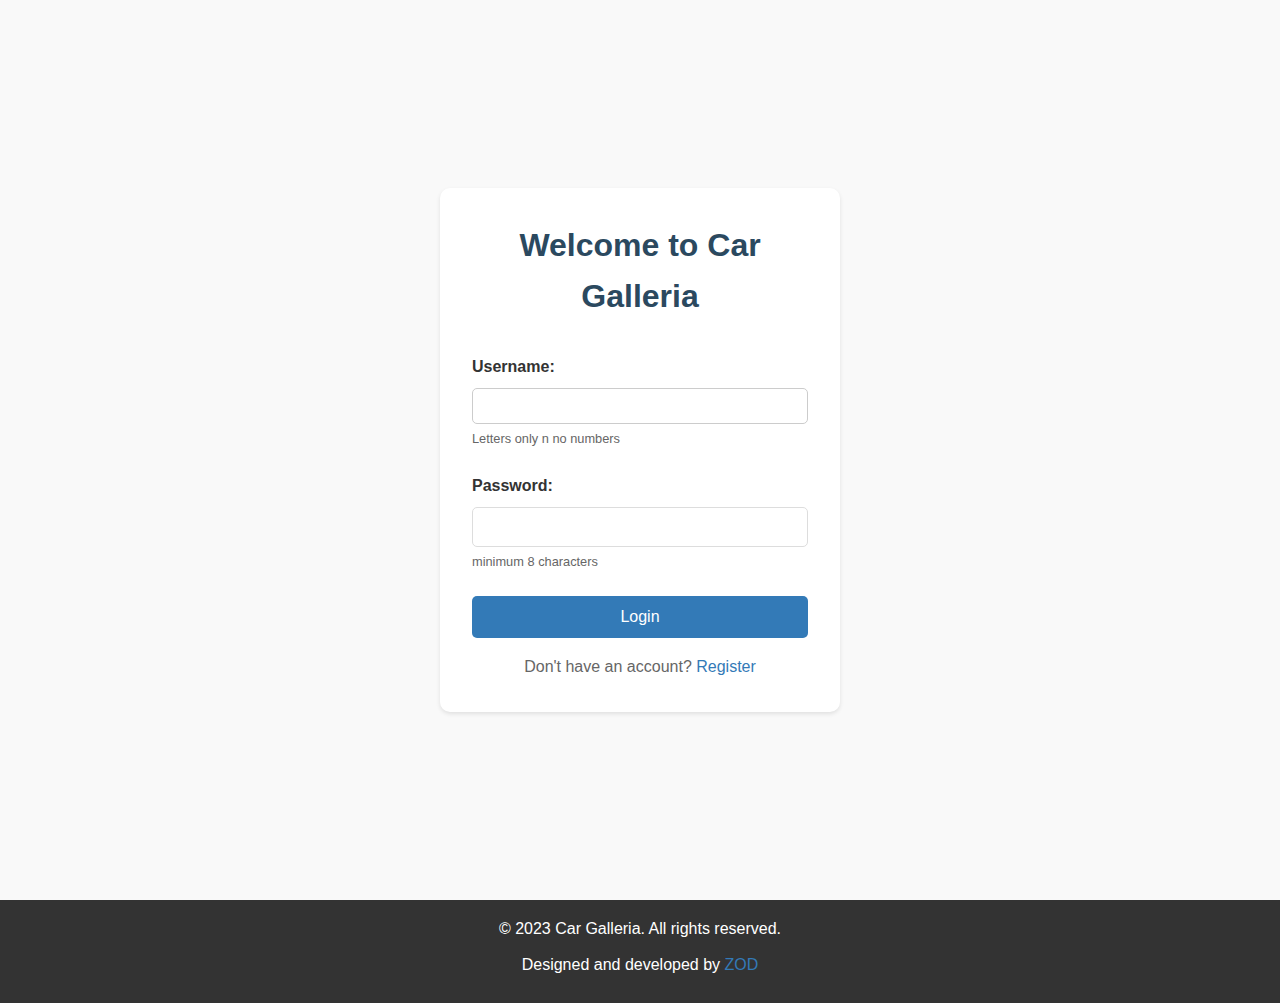
<file: index.html>
<!DOCTYPE html>
<html lang="en">
<head>
    <meta charset="UTF-8">
    <meta name="viewport" content="width=device-width, initial-scale=1.0">
    <title>Login | Car Galleria</title>
    <link rel="stylesheet" href="styles.css">
    <style>
        .login-section {
            display: flex;
            justify-content: center;
            align-items: center;
            height: 100vh;
            background-color: #f9f9f9;
        }
        
        .login-form {
            width: 400px;
            padding: 2em;
            background-color: white;
            border-radius: 10px;
            box-shadow: 0 2px 4px rgba(0,0,0,0.1);
        }
        
        .login-form h1 {
            color: #2b495f;
            margin-bottom: 1em;
            text-align: center;
        }
        
        .form-group {
            margin-bottom: 1.5em;
        }
        
        .form-group label {
            display: block;
            margin-bottom: 0.5em;
            color: #333;
            font-weight: bold;
        }
        
        .form-group input {
            width: 100%;
            padding: 10px;
            border: 1px solid #ddd;
            border-radius: 5px;
            font-size: 16px;
        }
        
        .form-group small {
            display: block;
            margin-top: 5px;
            color: #666;
            font-size: 0.8em;
        }
        
        button[type="submit"] {
            width: 100%;
            padding: 12px;
            background-color: #337ab7;
            color: white;
            border: none;
            border-radius: 5px;
            font-size: 16px;
            cursor: pointer;
            transition: background-color 0.3s;
        }
        
        button[type="submit"]:hover {
            background-color: #23527c;
        }
        
        .register-link {
            text-align: center;
            margin-top: 1em;
            color: #666;
        }
        
        .register-link a {
            color: #337ab7;
            text-decoration: none;
        }
        
        .register-link a:hover {
            text-decoration: underline;
        }
    </style>
</head>
<body>
    <section class="login-section">
        <div class="login-form">
            <h1>Welcome to Car Galleria</h1>
            <form id="loginForm">
                <div class="form-group">
                    <label for="username">Username:</label>
                    <input type="text" id="username" name="username" required>
                    <small>Letters only n no numbers</small>
                </div>
                <div class="form-group">
                    <label for="password">Password:</label>
                    <input type="password" id="password" name="password" required>
                    <small>minimum 8 characters</small>
                </div>
                <button type="submit">Login</button>
                <p class="register-link">Don't have an account? <a href="#" id="registerLink">Register</a></p>
            </form>
        </div>
    </section>

    <footer>
        <div class="footer-content">
            <p>&copy; 2023 Car Galleria. All rights reserved.</p>
            <p>Designed and developed by <a href="#">ZOD</a></p>
        </div>
    </footer>

    <script src="login.js"></script>
</body>
</html>
</file>
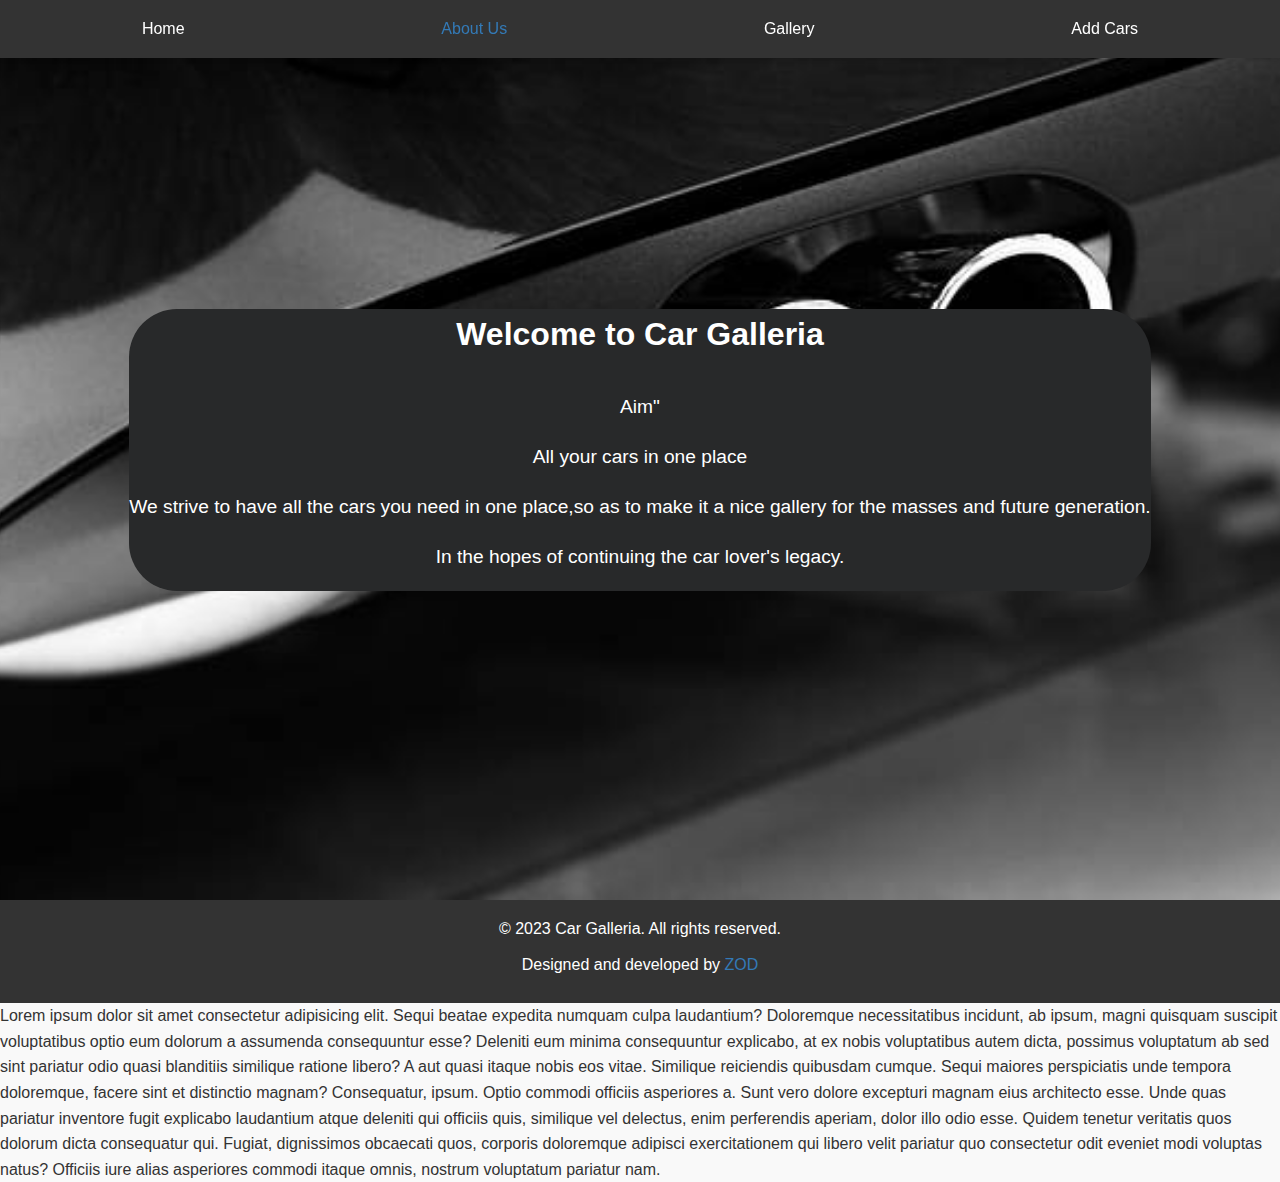
<file: about.html>
<!DOCTYPE html>
<html lang="en">
<head>
    <meta charset="UTF-8">
    <meta name="viewport" content="width=device-width, initial-scale=1.0">
    <title>About Us</title>
    <link rel="stylesheet" href="styles.css">
</head>
<body>
    <!-- Header Section -->
    <header>
        <nav>
            <ul>
                <li><a href="home.html" >Home</a></li>
                <li><a href="about.html" class="active">About Us</a></li>
                <li><a href="gallery.html" >Gallery</a></li>
                <li><a href="addcars.html">Add Cars</a></li>
            </ul>
        </nav>
    </header>

    <!-- About Section -->
    <section class="about">
        <div class="about-bg">
            <img src="imgs/exhaust.jpg" alt="About Background Image">
        </div>
        <div class="curator-message">
            <h2>Welcome to Car Galleria</h2>
            <p>Aim"</p>
            <p>All your cars in one place</p>
            <p>We strive to have all the cars you need in one place,so as to make it a nice gallery for the masses and future generation.</p>
            <p>In the hopes of continuing the car lover's legacy.</p>
        </div>
    </section>



    
    <!-- Footer Section -->
    <footer>
        <div class="footer-content">
            <p>&copy; 2023 Car Galleria. All rights reserved.</p>
            <p>Designed and developed by <a href="#">ZOD</a></p>
        </div>
    </footer>
</body>
</html>

Lorem ipsum dolor sit amet consectetur adipisicing elit. Sequi beatae expedita numquam culpa laudantium? Doloremque necessitatibus incidunt, ab ipsum, magni quisquam suscipit voluptatibus optio eum dolorum a assumenda consequuntur esse?
Deleniti eum minima consequuntur explicabo, at ex nobis voluptatibus autem dicta, possimus voluptatum ab sed sint pariatur odio quasi blanditiis similique ratione libero? A aut quasi itaque nobis eos vitae.
Similique reiciendis quibusdam cumque. Sequi maiores perspiciatis unde tempora doloremque, facere sint et distinctio magnam? Consequatur, ipsum. Optio commodi officiis asperiores a. Sunt vero dolore excepturi magnam eius architecto esse.
Unde quas pariatur inventore fugit explicabo laudantium atque deleniti qui officiis quis, similique vel delectus, enim perferendis aperiam, dolor illo odio esse. Quidem tenetur veritatis quos dolorum dicta consequatur qui.
Fugiat, dignissimos obcaecati quos, corporis doloremque adipisci exercitationem qui libero velit pariatur quo consectetur odit eveniet modi voluptas natus? Officiis iure alias asperiores commodi itaque omnis, nostrum voluptatum pariatur nam.
</file>
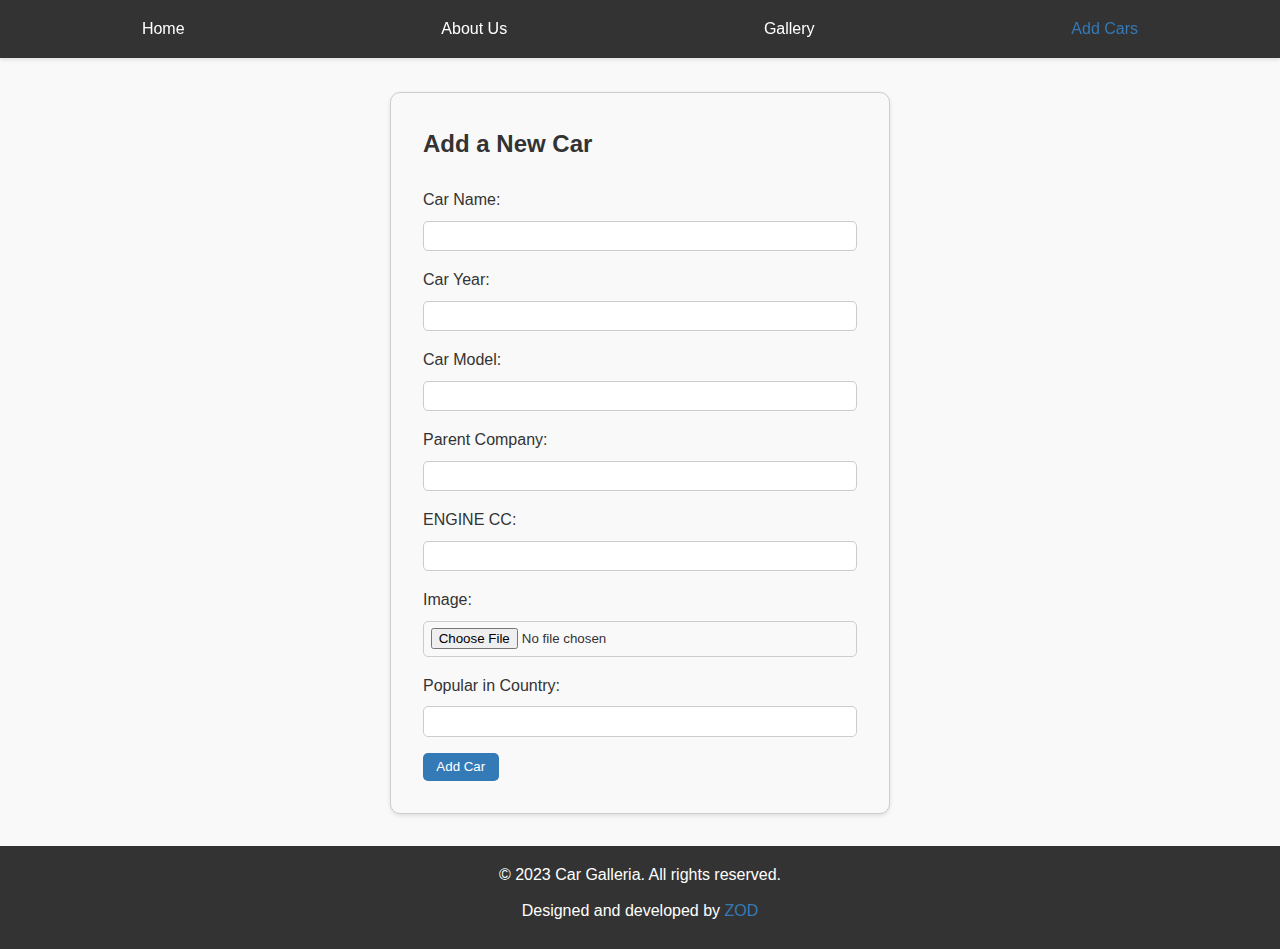
<file: addcars.html>
<!DOCTYPE html>
<html lang="en">
<head>
    <meta charset="UTF-8">
    <meta name="viewport" content="width=device-width, initial-scale=1.0">
    <title>Add Car</title>
    <link rel="stylesheet" href="styles.css">
</head>
<body>
    <!-- Header Section -->
    <header>
        <nav>
            <ul>
                <li><a href="home.html" >Home</a></li>
                <li><a href="about.html" >About Us</a></li>
                <li><a href="gallery.html" >Gallery</a></li>
                <li><a href="addcars.html" class="active">Add Cars</a></li>
            </ul>
        </nav>
    </header>


<!-- Add Cars Section -->
<section class="add-cars">
    <div class="add-cars-form">
        <h2>Add a New Car</h2>
        <form>
            <div class="form-group">
                <label for="car-name">Car Name:</label>
                <input type="text" id="car-name" name="car-name" required>
            </div>
            <div class="form-group">
                <label for="car-year">Car Year:</label>
                <input type="number" id="car-year" name="car-year" required>
            </div>
            <div class="form-group">
                <label for="car-model">Car Model:</label>
                <input type="text" id="car-model" name="car-model" required>
            </div>
            <div class="form-group">
                <label for="parent-company">Parent Company:</label>
                <input type="text" id="parent-company" name="parent-company" required>
            </div>
            <div class="form-group">
                <label for="cc">ENGINE CC:</label>
                <input type="number" id="cc" name="cc" required>
            </div>
            <div class="form-group">
                <label for="image">Image:</label>
                <input type="file" id="image" name="image" required>
            </div>
            <div class="form-group">
                <label for="popular-in-country">Popular in Country:</label>
                <input type="text" id="popular-in-country" name="popular-in-country" required>
            </div>
            <button type="submit">Add Car</button>
        </form>
    </div>
</section>



<!--Footer Section-->
    <footer>
        <div class="footer-content">
            <p>&copy; 2023 Car Galleria. All rights reserved.</p>
            <p>Designed and developed by <a href="#">ZOD</a></p>
        </div>
    </footer>
</body>
</html>
</file>
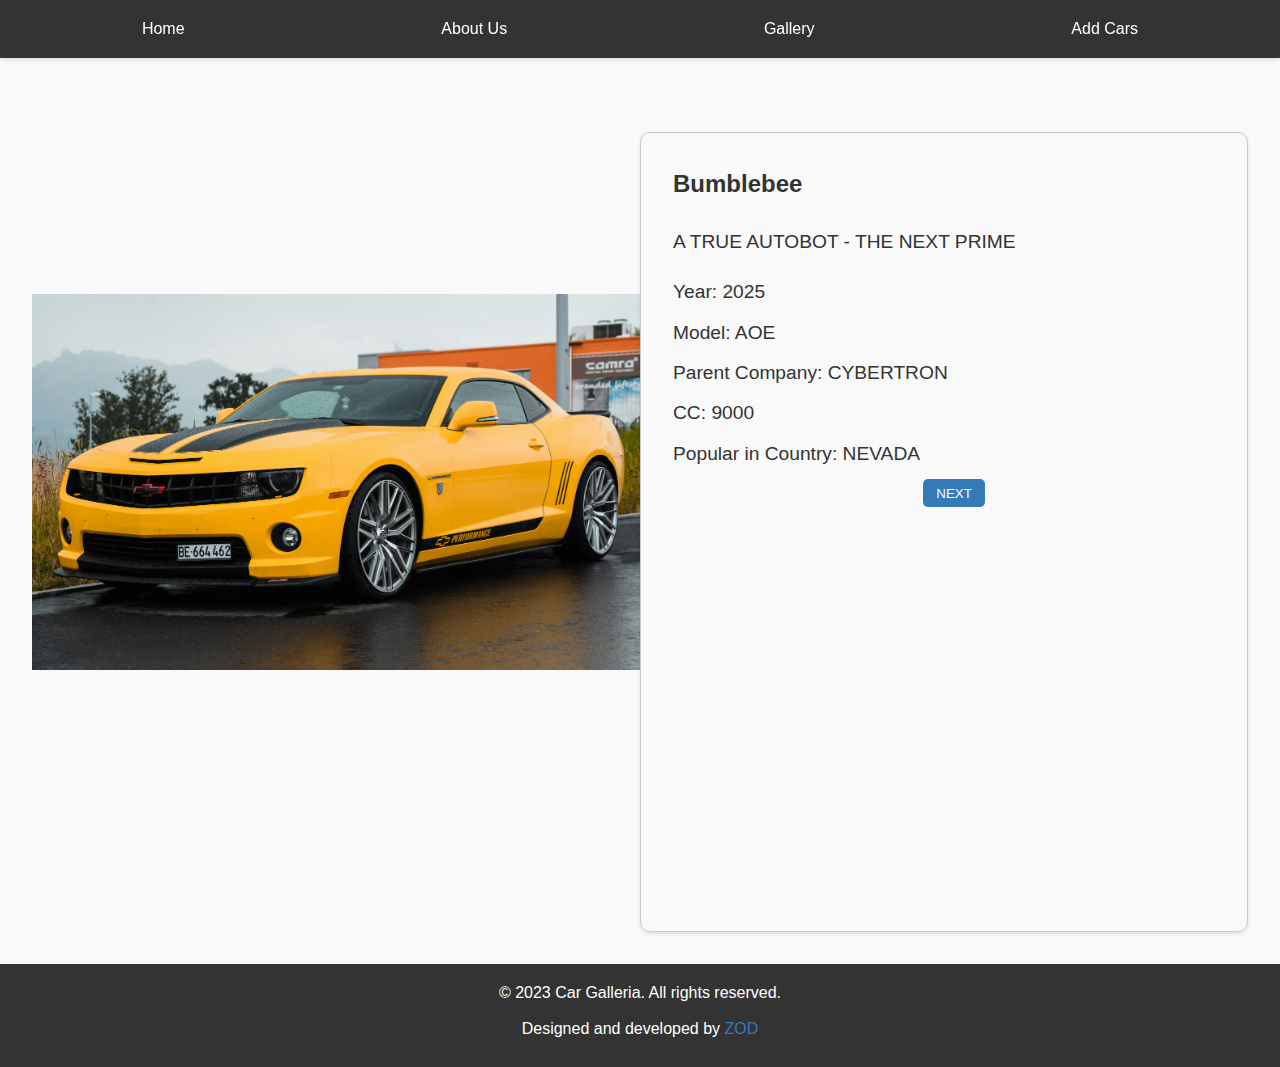
<file: thecar.html>
<!DOCTYPE html>
<html lang="en">
<head>
    <meta charset="UTF-8">
    <meta name="viewport" content="width=device-width, initial-scale=1.0">
    <title>Car</title>
    <link rel="stylesheet" href="styles.css">
</head>
<body>
    <!-- Header Section -->
    <header>
        <nav>
            <ul>
                <li><a href="home.html" >Home</a></li>
                <li><a href="about.html">About Us</a></li>
                <li><a href="gallery.html">Gallery</a></li>
                <li><a href="addcars.html">Add Cars</a></li>
            </ul>
        </nav>
    </header>

    <!-- Car Section -->
    <section class="car">
        <div class="car-image">
            <img src="imgs/car8.jpg" alt="Car Image">
        </div>
        <div class="car-details">
            <h2>Bumblebee</h2>
            <p>A TRUE AUTOBOT - THE NEXT PRIME</p>
            <ul>
                <li>Year: 2025</li>
                <li>Model: AOE</li>
                <li>Parent Company: CYBERTRON</li>
                <li>CC: 9000</li>
                <li>Popular in Country: NEVADA</li>
            </ul>
            <button>NEXT</button>
        </div>
    </section>

    <!-- Footer Section -->
    <footer>
        <div class="footer-content">
            <p>&copy; 2023 Car Galleria. All rights reserved.</p>
            <p>Designed and developed by <a href="#">ZOD</a></p>
        </div>
    </footer>
</body>
</html>
</file>
<file: styles.css>
/* Global Styles */

* {
    box-sizing: border-box;
    margin: 0;
    padding: 0;
}

body {
    font-family: Arial, sans-serif;
    line-height: 1.6;
    color: #333;
    background-color: #f9f9f9;
}

a {
    text-decoration: none;
    color: #337ab7;
}

a:hover {
    color: #23527c;
}

/* Header Styles */

header {
    background-color: #333;
    color: #fff;
    padding: 1em;
    text-align: center;
    position: fixed;
    top: 0;
    left: 0;
    width: 100%;
    z-index: 1;
    box-shadow: 0 2px 4px rgba(0, 0, 0, 0.1);
}

header nav ul {
    list-style: none;
    margin: 0;
    padding: 0;
    display: flex;
    justify-content: space-around; 
    align-items: center;
    gap: 5px; 
}

header nav ul li {
    margin-right: 0; 
}

header nav a {
    color: #fff;
    transition: color 0.2s ease;
}

header nav a:hover {
    color: #337ab7;
}

header nav a.active {
    color: #337ab7;
}

.hero {
    display: flex;
    justify-content: space-between;
    align-items: center;
    height: 100vh;
    background-color: #f9f9f9;
}

.hero-image {
    width: 50%;
    height: 100vh;
    background-size: cover;
    background-position: center;
}

.hero-image img {
    width: 100%;
    height: 100%;
    object-fit: cover;
}

.hero-content {
    width: 50%;
    padding: 2em;
}

.hero-content h1 {
    font-size: 48px;
    margin-bottom: 10px;
}
/* Image Section Styles */

.image-section {
    padding: 2em;
}

.image-container {
    display: flex;
    justify-content: space-between;
    align-items: center;
}

.image {
    width: 30%;
    height: 200px;
    object-fit: cover;
    border-radius: 10px;
    margin: 10px;
    box-shadow: 0 2px 4px rgba(0, 0, 0, 0.1);
}

.image:hover {
    transform: scale(1.1);
    transition: transform 0.2s ease;
}
/* Body Styles */

.body {
    padding: 2em;
}

.body h2 {
    font-size: 36px;
    margin-bottom: 10px;
}

.body p {
    margin-bottom: 20px;
}

.body button {
    background-color: #337ab7;
    color: #fff;
    border: none;
    padding: 10px 20px;
    font-size: 16px;
    cursor: pointer;
}

.body button:hover {
    background-color: #23527c;
}

/* Footer Styles */

footer {
    background-color: #333;
    color: #fff;
    padding: 1em;
    text-align: center;
    clear: both;
}

.footer-content {
    margin: 0 auto;
    max-width: 800px;
}

.footer-content p {
    margin-bottom: 10px;
}

.socials {
    list-style: none;
    margin: 0;
    padding: 0;
    display: flex;
    justify-content: space-between;
}

.socials li {
    margin-right: 20px;
}

.socials a {
 color: #fff;
    font-size: 20px;
}

.socials a:hover {
    color: #337ab7;
}

/* Gallery Styles */

.gallery {
    padding: 2em;
    margin-top: 52px;

}

.gallery-grid {
    display: grid;
    grid-template-columns: repeat(4, 1fr);
    gap: 1em;
}

.gallery-item {
    border: 1px solid #ccc;
    border-radius: 5px;
    overflow: hidden;
    text-align: center;
    transition: transform 0.2s;
}

.gallery-item img {
    width: 100%;
    height: auto;
}

.gallery-item h2 {
    font-size: 1.2em;
    margin: 0.5em 0;
}

.gallery-item p {
    font-size: 0.9em;
    color: #666;
}

.gallery-item a {
    display: inline-block;
    margin: 1em 0;
    padding: 0.5em 1em;
    background-color: #337ab7;
    color: #fff;
    text-decoration: none;
    border-radius: 5px;
}

/* Lightbox styles */
.lightbox-overlay {
    position: fixed;
    top: 0;
    left: 0;
    width: 100%;
    height: 100%;
    background-color: rgba(0,0,0,0.9);
    display: flex;
    justify-content: center;
    align-items: center;
    z-index: 1000;
}

.lightbox-content {
    position: relative;
    max-width: 80%;
    max-height: 80%;
    text-align: center;
    color: white;
}

.lightbox-content img {
    max-height: 70vh;
    max-width: 100%;
    border-radius: 5px;
}

.close-lightbox {
    position: absolute;
    top: -40px;
    right: 0;
    font-size: 35px;
    color: white;
    cursor: pointer;
}

/* Gallery item transitions now handled by jQuery */
.gallery-item {
    transition: none;
}

/* About Section Styles */

.about {
    position: relative;
    height: 100vh;
    display: flex;
    justify-content: center;
    align-items: center;
}

.about-bg {
    position: absolute;
    top: 0;
    left: 0;
    width: 100%;
    height: 100%;
    z-index: -1;
}

.about-bg img {
    width: 100%;
    height: 100%;
    object-fit: cover;
}

.curator-message {
    text-align: center;
    color: #fff;
    background-color: #28292a;
    border-radius: 48px;
}

.curator-message h2 {
    font-size: 2em;
    margin-bottom: 1em;
}

.curator-message p {
    font-size: 1.2em;
    margin-bottom: 1em;
}

/* Add Cars Section Styles */

.add-cars {
    padding: 2em;
    margin-top: 60px;
}

.add-cars-form {
    max-width: 500px;
    margin: 0 auto;
    padding: 2em;
    background-color: #f9f9f9;
    border: 1px solid #ccc;
    border-radius: 10px;
    box-shadow: 0 2px 4px rgba(0, 0, 0, 0.1);
}

.add-cars-form h2 {
    font-size: 1.5em;
    margin-bottom: 1em;
}

.form-group {
    margin-bottom: 1em;
}

.form-group label {
    display: block;
    margin-bottom: 0.5em;
}

.form-group input[type="text"], .form-group input[type="number"], .form-group input[type="file"] {
    width: 100%;
    padding: 0.5em;
    border: 1px solid #ccc;
    border-radius: 5px;
}

button[type="submit"] {
    background-color: #337ab7;
    color: #fff;
    padding: 0.5em 1em;
    border: none;
    border-radius: 5px;
    cursor: pointer;
}

button[type="submit"]:hover {
    background-color: #23527c;
}

/* Car Section Styles */

.car {
    display: flex;
    flex-direction: row;
    padding: 2em;
    
}

.car-image {
    width: 50%;
    height: 100vh;
    background-size: cover;
    background-position: center;
}

.car-image img {
    width: 100%;
    height: 100%;
    object-fit: contain;
}

.car-details {
    width: 50%;
    padding: 2em;
    background-color: #f9f9f9;
    border: 1px solid #ccc;
    border-radius: 10px;
    box-shadow: 0 2px 4px rgba(0, 0, 0, 0.1);
    margin-top: 100px;
}

.car-details h2 {
    font-size: 1.5em;
    margin-bottom: 1em;
}

.car-details p {
    font-size: 1.2em;
    margin-bottom: 1em;
}

.car-details ul {
    list-style: none;
    padding: 0;
    margin: 0;
}

.car-details ul li {
    font-size: 1.2em;
    margin-bottom: 0.5em;
}

.car-details button {
    background-color: #337ab7;
    color: #fff;
    padding: 0.5em 1em;
    border: none;
    border-radius: 5px;
    cursor: pointer;
    margin-left: 250px;
}

.car-details button:hover {
    background-color: #23527c;
}
</file>
